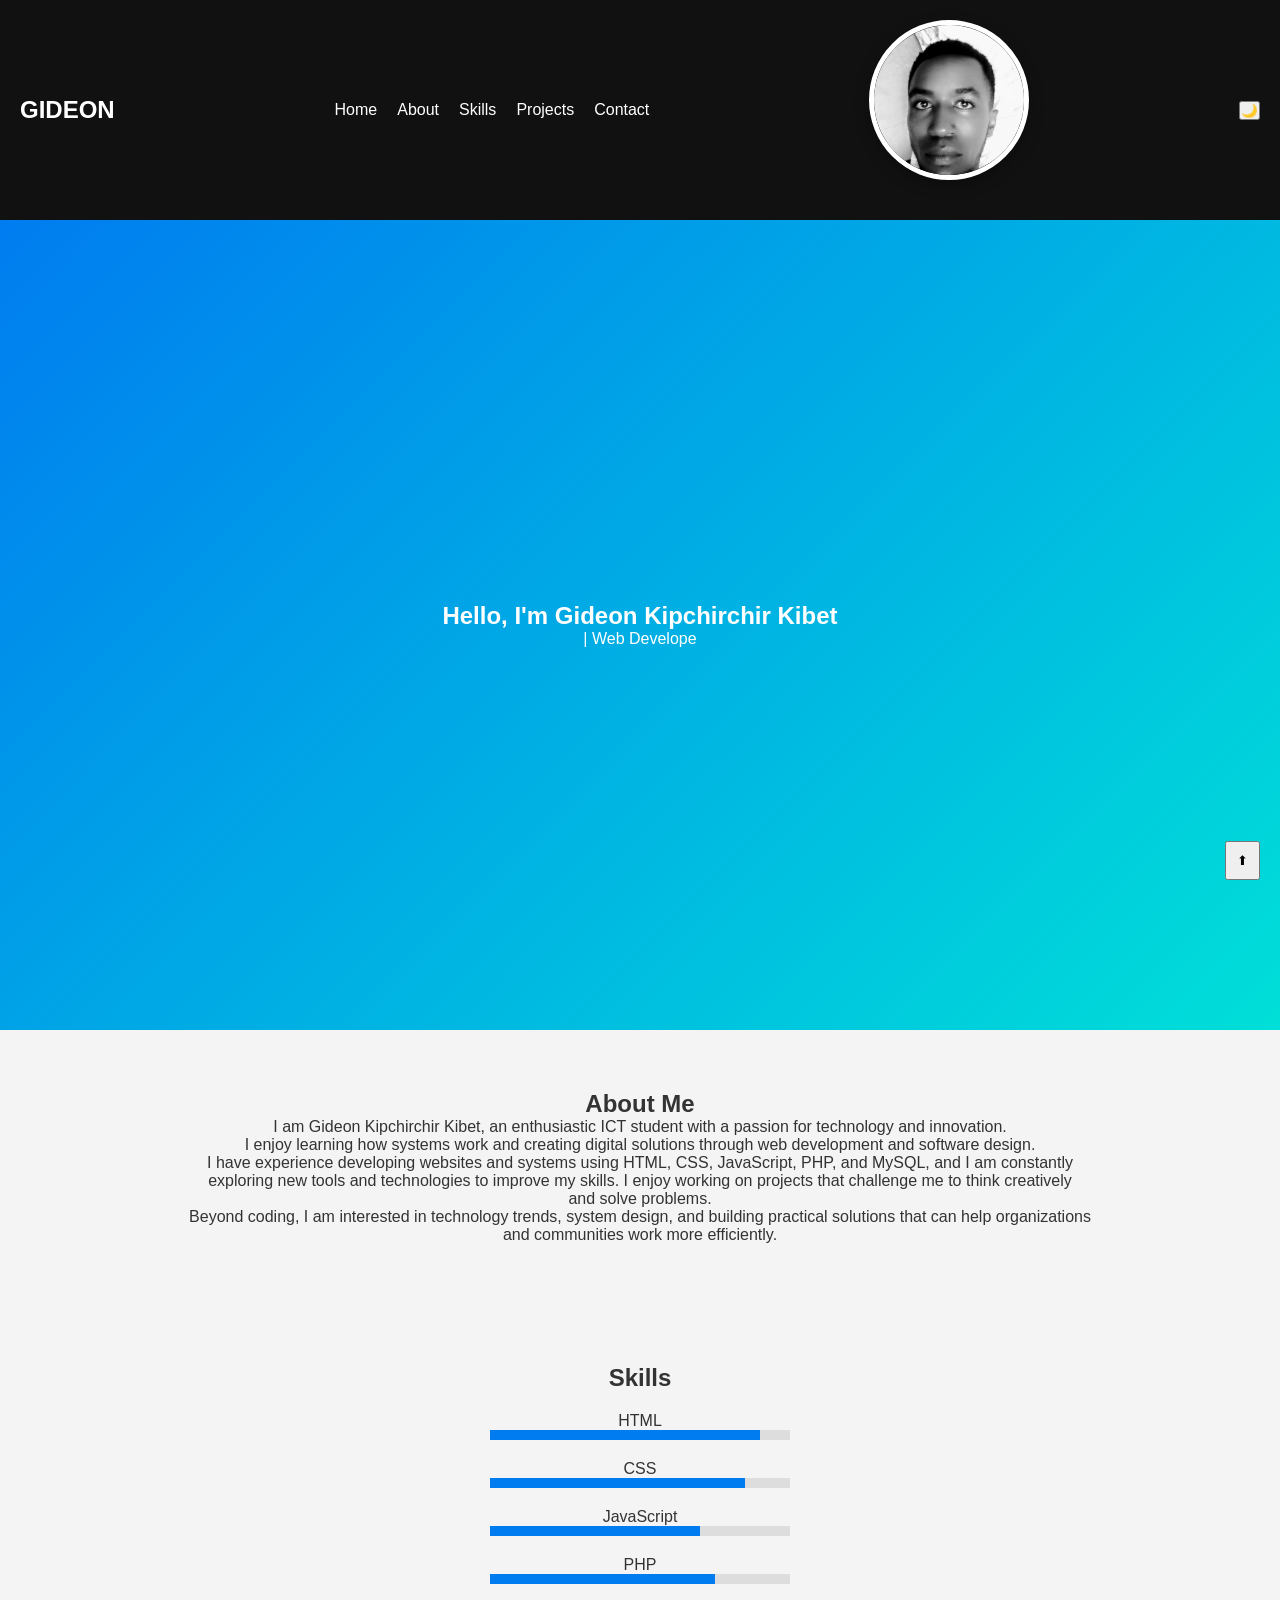
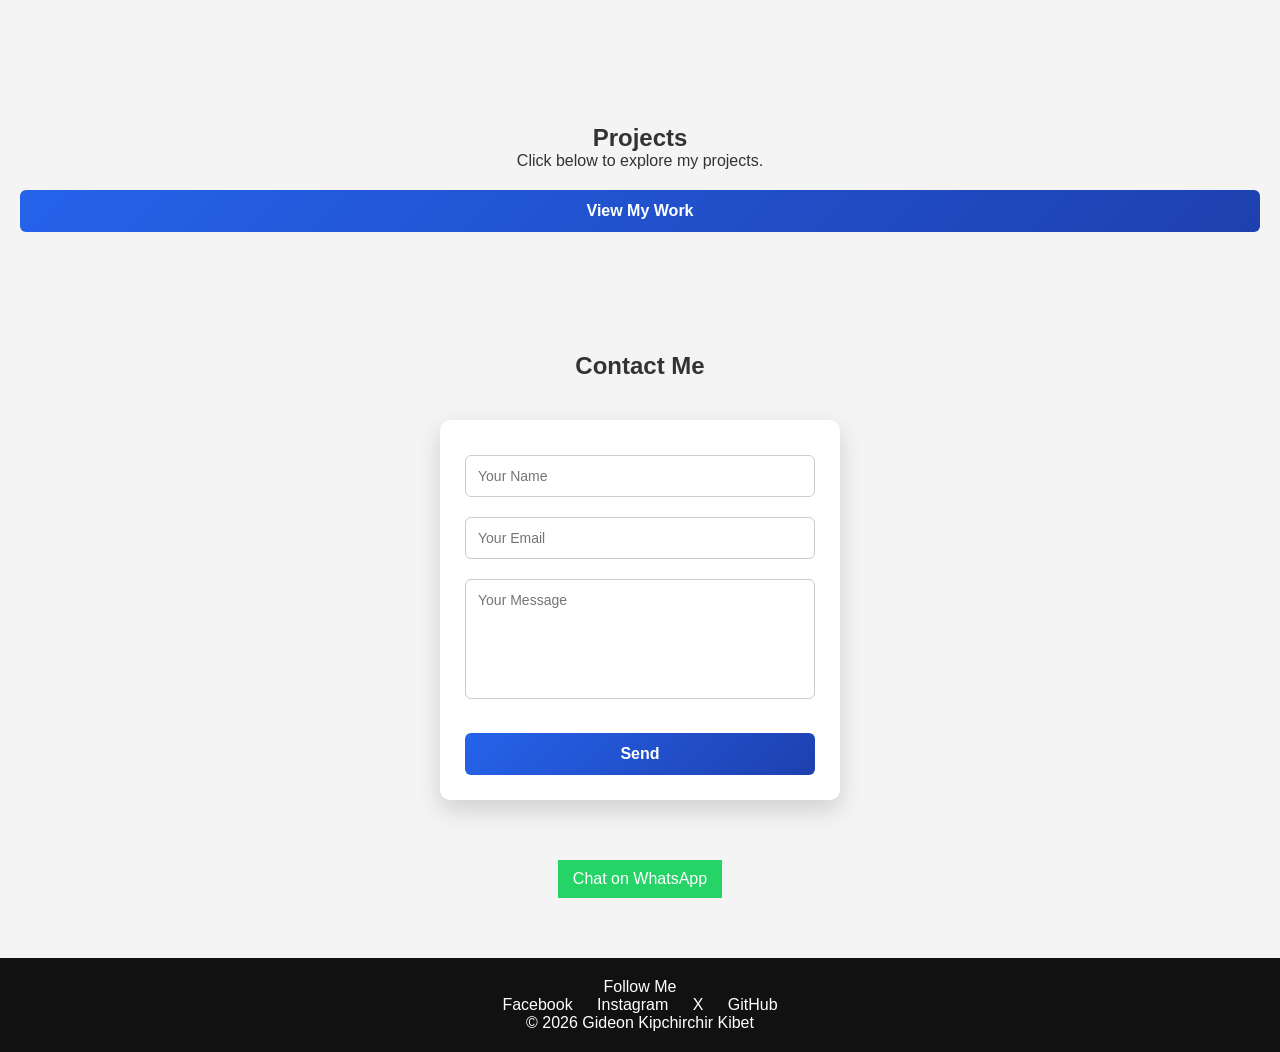
<file: index.html>
<!DOCTYPE html>
<html lang="en">

<head>
<meta charset="UTF-8">
<meta name="viewport" content="width=device-width, initial-scale=1.0">

<title>Gideon Kipchirchir Portfolio</title>

<link rel="stylesheet" href="style.css">

</head>

<body>
    <section data-aos="fade-up"></section>

<header>

<nav class="navbar">

<h2 class="logo">GIDEON</h2>

<ul class="nav-links" id="navLinks">

<li><a href="#home">Home</a></li>
<li><a href="#about">About</a></li>
<li><a href="#skills">Skills</a></li>
<li><a href="projects.html">Projects</a></li>
<li><a href="#contact">Contact</a></li>

</ul>
<img src="profile.jpg.jpeg" alt="Gideon" class="profile-pic">
<div class="menu-toggle" id="menuToggle">☰</div>

<button id="darkModeToggle">🌙</button>

</nav>

</header>

<section id="home" class="hero">

<h1>Hello, I'm <span>Gideon Kipchirchir Kibet</span></h1>

<p class="typing"></p>



</section>

<section id="about" class="section">

<h2>About Me</h2>

<p>
I am Gideon Kipchirchir Kibet, an enthusiastic ICT student with a passion for technology and innovation.<br>
 I enjoy learning how systems work and creating digital solutions through web development and software design.<br>
I have experience developing websites and systems using HTML, CSS, JavaScript, PHP, and MySQL, and I am constantly <br>
exploring new tools and technologies to improve my skills. I enjoy working on projects that challenge me to think creatively<br>
 and solve problems.<br>
Beyond coding, I am interested in technology trends, system design, and building practical solutions that can help organizations <br>
and communities work more efficiently.<br>
</p>

</section>

<section id="skills" class="section">

<h2>Skills</h2>

<div class="skill">

<p>HTML</p>
<div class="progress"><div class="progress-bar html"></div></div>

</div>

<div class="skill">

<p>CSS</p>
<div class="progress"><div class="progress-bar css"></div></div>

</div>

<div class="skill">

<p>JavaScript</p>
<div class="progress"><div class="progress-bar js"></div></div>

</div>

<div class="skill">

<p>PHP</p>
<div class="progress"><div class="progress-bar php"></div></div>

</div>

</section>

<section class="section">

<h2>Projects</h2>

<p>Click below to explore my projects.</p>

<a href="projects.html" class="btn">View My Work</a>

</section>

<section id="contact" class="section">

<h2>Contact Me</h2>

<form>

<input type="text" placeholder="Your Name" required><br>

<input type="email" placeholder="Your Email" required><br>

<textarea placeholder="Your Message"></textarea><br>

<button class="btn">Send</button>

</form>

<a class="whatsapp" href="https://wa.me/254721282644">Chat on WhatsApp</a>

</section>
<div class="loader"></div>

<footer>

<p>Follow Me</p>

<div class="socials">

<a href="Radamel Kipchirchir">Facebook</a>
<a href="Radamel Kipchirchir">Instagram</a>
<a href="@radamel_kibet">X</a>
<a href="gideon-25">GitHub</a>

</div>

<p>© 2026 Gideon Kipchirchir Kibet</p>
<button id="topBtn">⬆</button>
</footer>

<script src="script.js"></script>

</body>
</html>
</file>
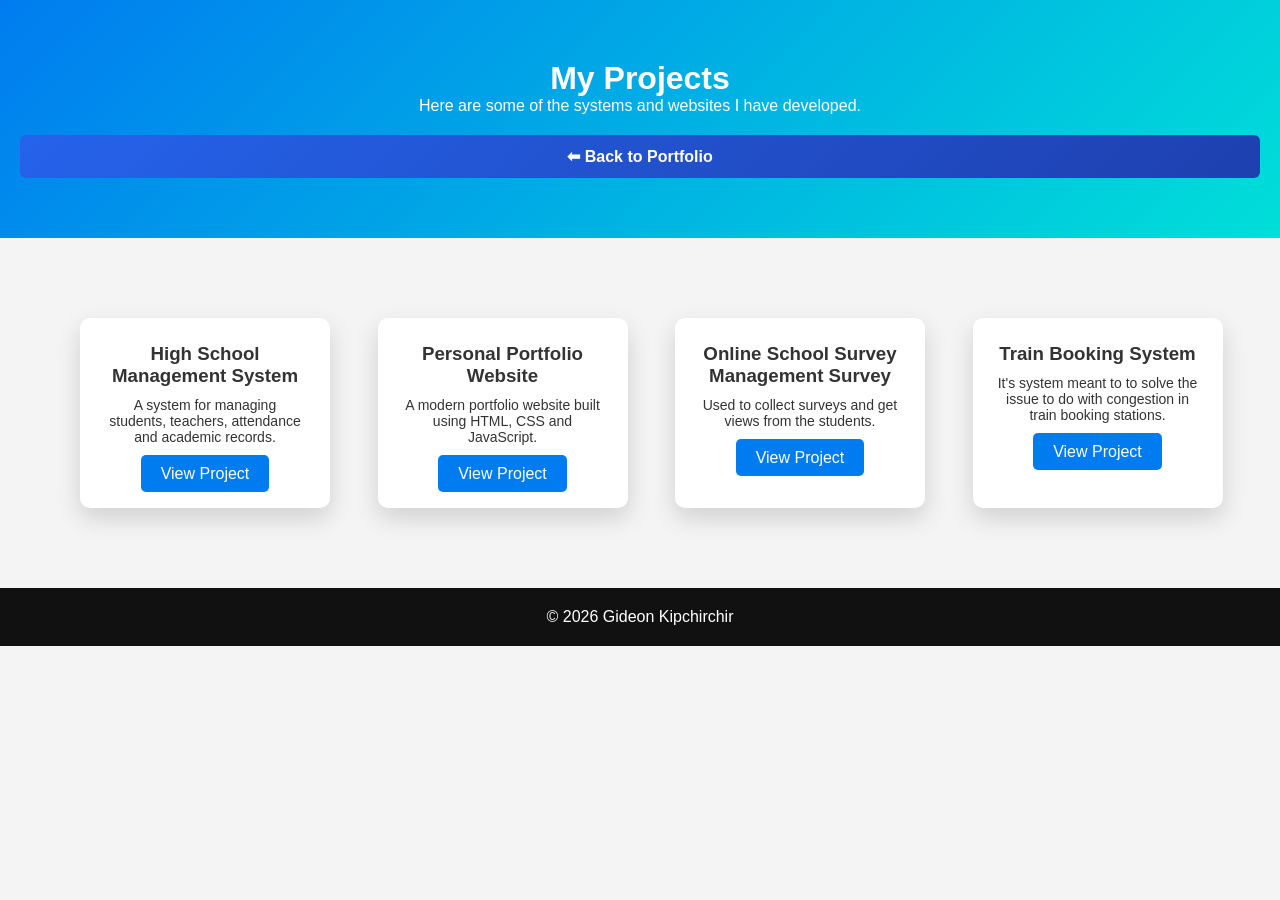
<file: projects.html>
<!DOCTYPE html>
<html lang="en">

<head>

<meta charset="UTF-8">
<meta name="viewport" content="width=device-width, initial-scale=1.0">

<title>My Projects</title>

<link rel="stylesheet" href="style.css">

</head>

<body>

<header class="project-header">

<h1>My Projects</h1>

<p>Here are some of the systems and websites I have developed.</p>

<a href="index.html" class="btn">⬅ Back to Portfolio</a>

</header>

<section class="projects-container">

<div class="project-card">

<h3>High School Management System</h3>

<p>
A system for managing students, teachers, attendance and academic records.
</p>

<a href="https://gideon-25.github.io/school-management-system/" target="_blank" class="project-btn">View Project</a>

</div>

<div class="project-card">

<h3>Personal Portfolio Website</h3>

<p>
A modern portfolio website built using HTML, CSS and JavaScript.
</p>

<a href="https://gideon-25.github.io/Kibet/" target="_blank" class="project-btn">View Project</a>

</div>

<div class="project-card">

<h3>Online School Survey Management Survey</h3>

<p>
Used to collect surveys and get views from the students.
</p>

<a href=" https://gideon-25.github.io/views-collection-2026/" target="_blank" class="project-btn">View Project</a>

</div>

<div class="project-card">

<h3>Train Booking System</h3>

<p>
It's system meant to to solve the issue to do with congestion in train booking stations.
</p>

<a href=" https://gideon-25.github.io/Madaraka-express-booking-system/" target="_blank" class="project-btn">View Project</a>

</div>

</section>

<footer class="projects-footer">

<p>© 2026 Gideon Kipchirchir</p>

</footer>

</body>

</html>
</file>
<file: style.css>
*{
margin:0;
padding:0;
box-sizing:border-box;
font-family:Arial;
}

body{
background:#f4f4f4;
color:#333;
transition:0.3s;
}
.profile-pic{
width:160px;
height:160px;
border-radius:50%;
object-fit:cover;
border:5px solid white;
margin-bottom:20px;
box-shadow:0 5px 15px rgba(0,0,0,0.3);
}

.dark-mode{
background:#121212;
color:white;
}

.navbar{
display:flex;
justify-content:space-between;
align-items:center;
padding:20px;
background:#111;
color:white;
}

.nav-links{
display:flex;
list-style:none;
}

.nav-links li{
margin:10px;
}

.nav-links a{
color:white;
text-decoration:none;
}

.menu-toggle{
display:none;
cursor:pointer;
}

.hero{
height:90vh;
display:flex;
flex-direction:column;
justify-content:center;
align-items:center;
background:linear-gradient(135deg,#007cf0,#00dfd8);
color:white;
text-align:center;
}

.section{
padding:60px 20px;
text-align:center;
}

.btn{
background:#007cf0;
color:white;
padding:10px 20px;
text-decoration:none;
border-radius:5px;
display:inline-block;
margin-top:20px;
}

.skill{
margin:20px auto;
width:300px;
}

.progress{
background:#ddd;
height:10px;
}

.progress-bar{
height:10px;
background:#007cf0;
}

.html{width:90%}
.css{width:85%}
.js{width:70%}
.php{width:75%}

.projects{
display:flex;
flex-wrap:wrap;
justify-content:center;
}

.project-card{
background:white;
padding:20px;
margin:20px;
box-shadow:0 5px 10px rgba(0,0,0,0.2);
width:250px;
}
form{
    max-width:400px;
    margin:40px auto;
    padding:25px;
    background:#ffffff;
    border-radius:10px;
    box-shadow:0 10px 25px rgba(0,0,0,0.15);
    font-family:Arial, sans-serif;
}

form input,
form textarea{
    width:100%;
    padding:12px;
    margin:10px 0;
    border:1px solid #ccc;
    border-radius:6px;
    font-size:14px;
    transition:0.3s;
}

form input:focus,
form textarea:focus{
    border-color:#2563eb;
    outline:none;
    box-shadow:0 0 5px rgba(37,99,235,0.3);
}

form textarea{
    min-height:120px;
    resize:none;
}

.btn{
    width:100%;
    padding:12px;
    border:none;
    border-radius:6px;
    background:linear-gradient(135deg,#2563eb,#1e40af);
    color:white;
    font-size:16px;
    font-weight:bold;
    cursor:pointer;
    transition:0.3s;
}

.btn:hover{
    background:linear-gradient(135deg,#1e40af,#1d4ed8);
    transform:translateY(-2px);
    box-shadow:0 6px 15px rgba(0,0,0,0.2);
}

.whatsapp{
display:inline-block;
margin-top:20px;
background:#25D366;
color:white;
padding:10px 15px;
text-decoration:none;
}

footer{
background:#111;
color:white;
padding:20px;
text-align:center;
}

.socials a{
margin:10px;
color:white;
text-decoration:none;
}

.center{
text-align:center;
margin-top:30px;
}

/* mobile */

@media(max-width:768px){

.nav-links{
display:none;
flex-direction:column;
background:#111;
position:absolute;
top:70px;
right:0;
width:200px;
}

.nav-links.show{
display:flex;
}

.menu-toggle{
display:block;
}

.projects{
flex-direction:column;
align-items:center;
}

}
/* PROJECT PAGE */

.project-header{
text-align:center;
padding:60px 20px;
background:linear-gradient(135deg,#007cf0,#00dfd8);
color:white;
}

.projects-container{
display:grid;
grid-template-columns:repeat(auto-fit,minmax(250px,1fr));
gap:30px;
padding:60px;
}

.project-card{
background:white;
padding:25px;
border-radius:10px;
box-shadow:0 10px 25px rgba(0,0,0,0.15);
transition:0.3s;
text-align:center;
}

.project-card:hover{
transform:translateY(-10px);
box-shadow:0 20px 40px rgba(0,0,0,0.25);
}

.project-card h3{
margin-bottom:10px;
}

.project-card p{
font-size:14px;
margin-bottom:20px;
}

.project-btn{
background:#007cf0;
color:white;
padding:10px 20px;
border-radius:5px;
text-decoration:none;
}

.project-btn:hover{
background:#005fcc;
}

.projects-footer{
text-align:center;
padding:20px;
background:#111;
color:white;
}
#topBtn{
position:fixed;
bottom:20px;
right:20px;
padding:10px;
}
</file>
